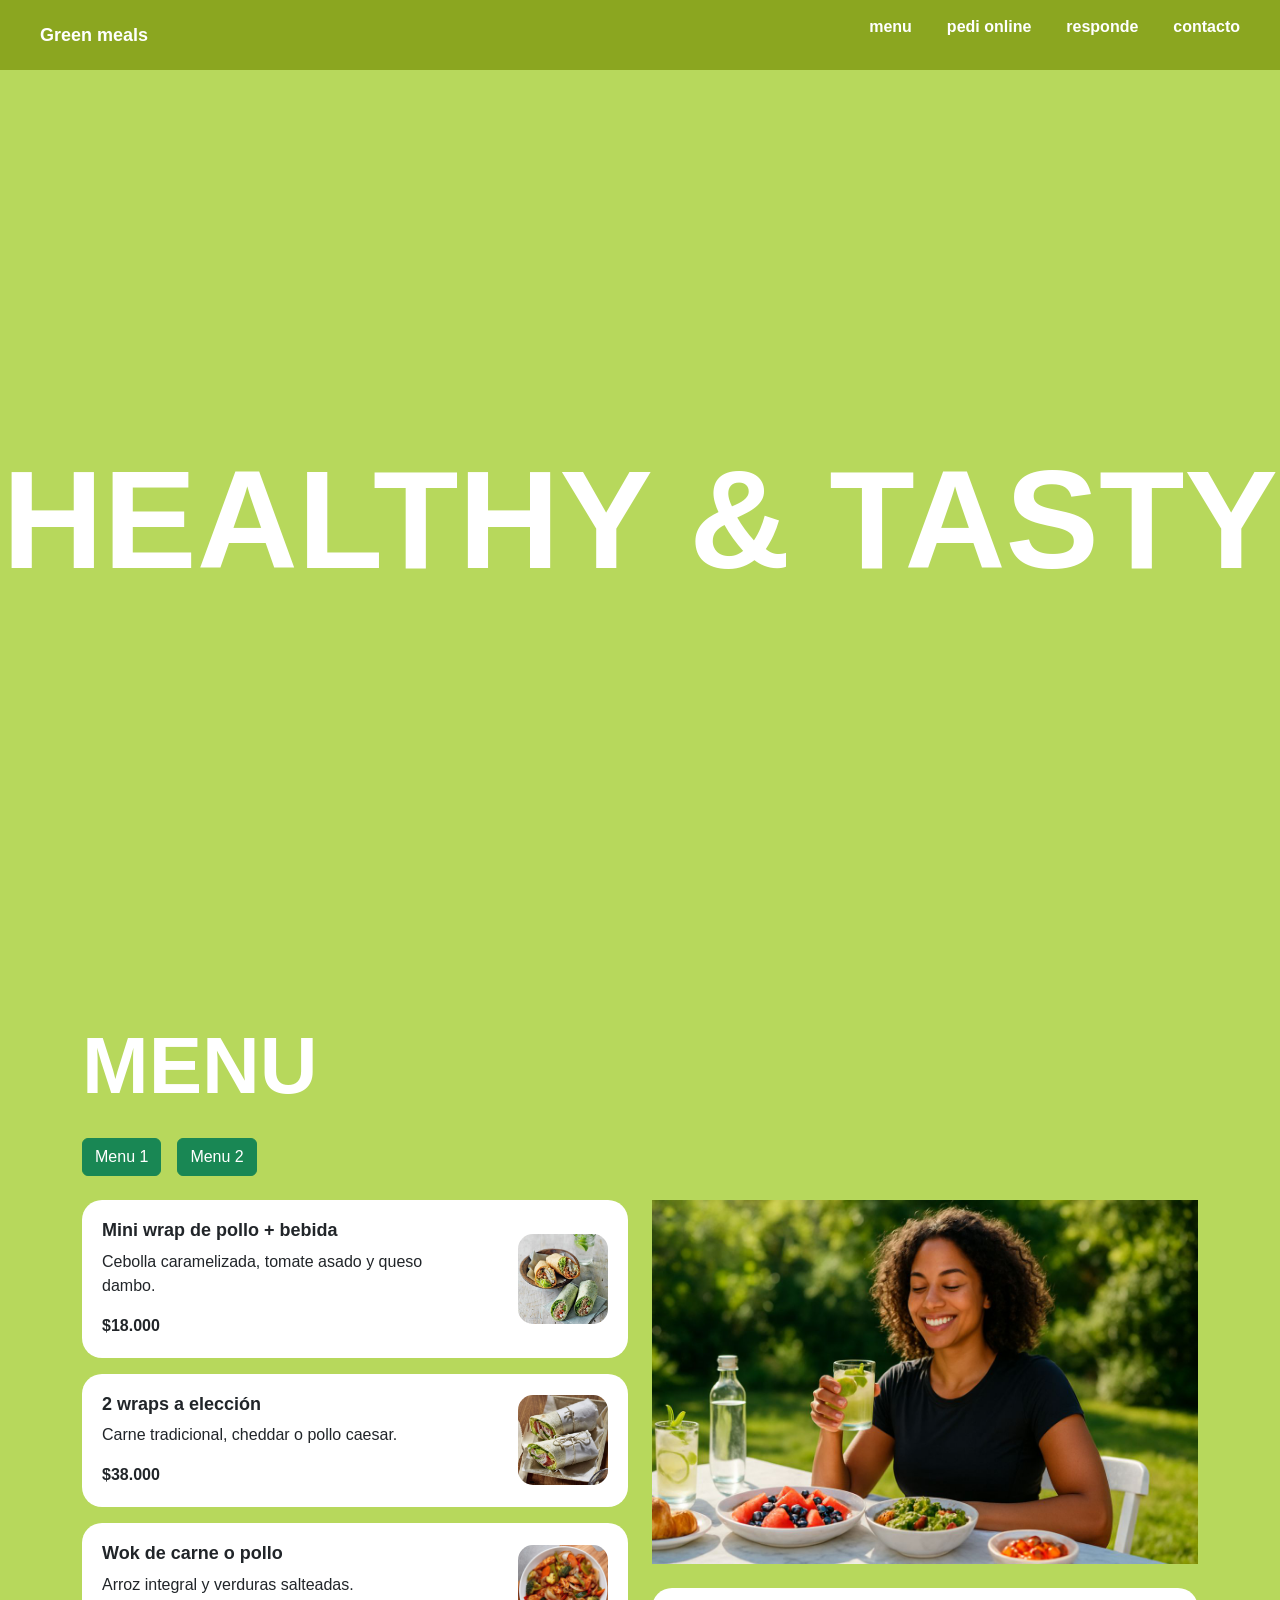
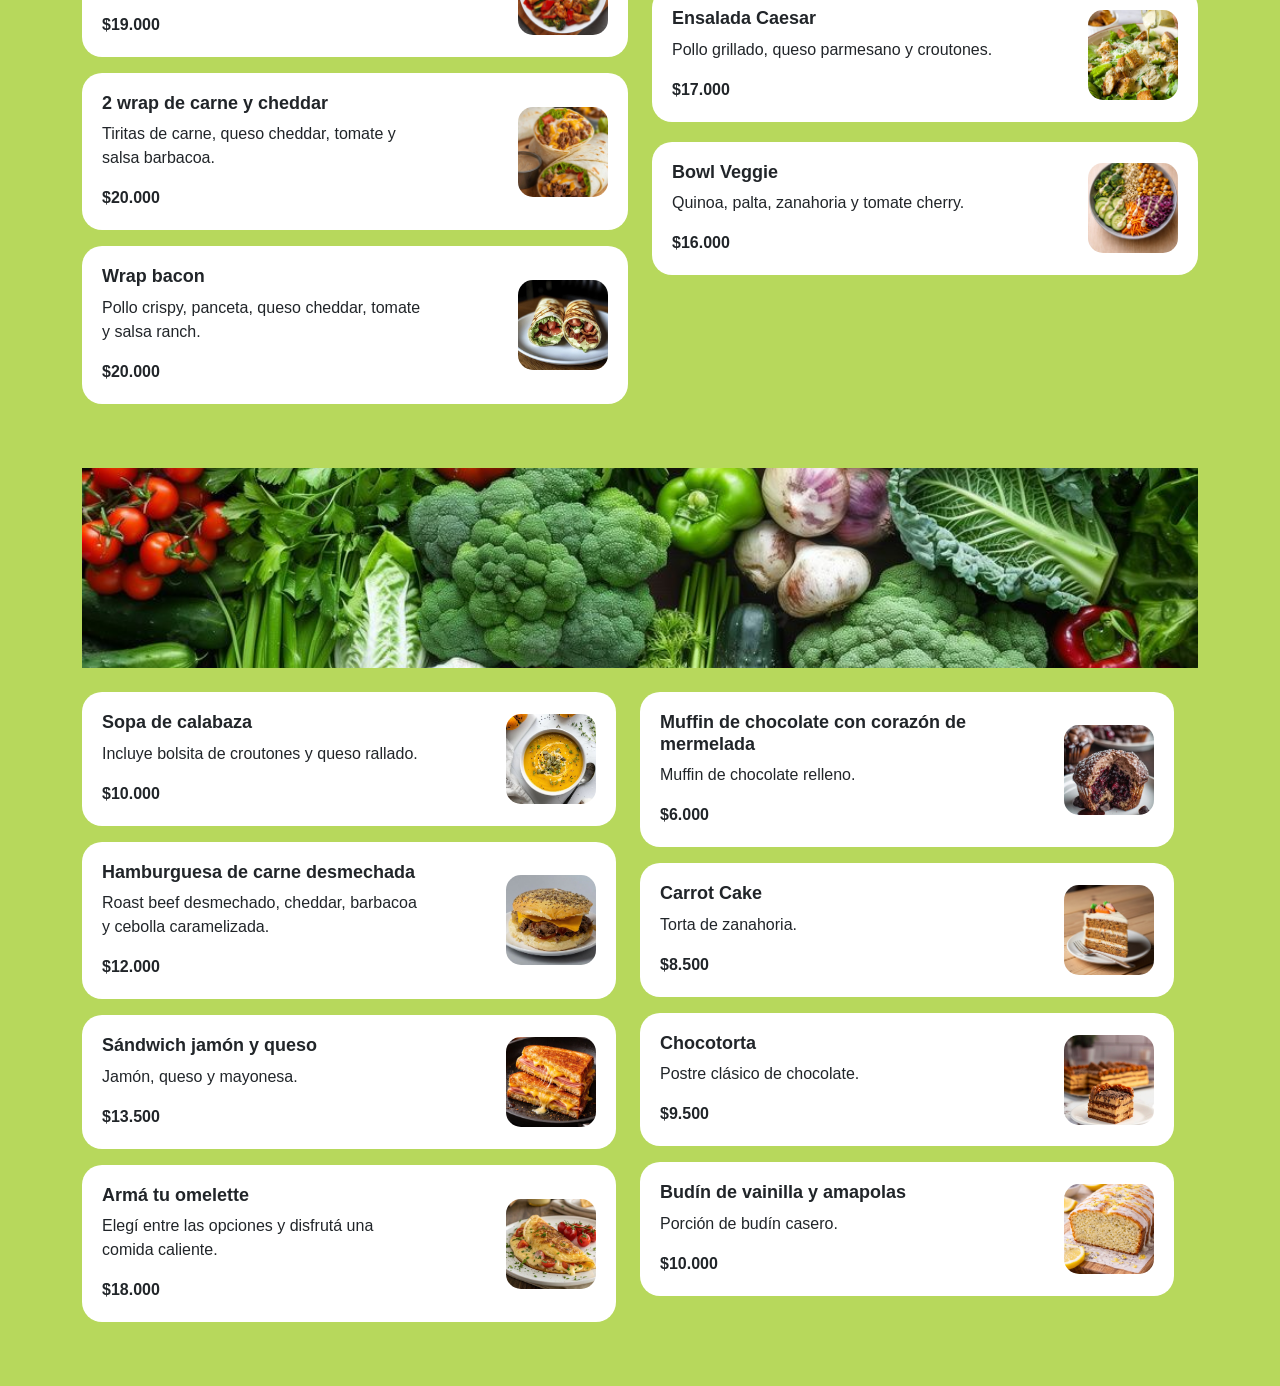
<file: index.html>
<!DOCTYPE html>
<html lang="es">

<head>
    <meta charset="UTF-8">
    <meta name="viewport" content="width=device-width, initial-scale=1.0">

    <!-- Bootstrap -->
    <link href="https://cdn.jsdelivr.net/npm/bootstrap@5.3.8/dist/css/bootstrap.min.css" rel="stylesheet">

    <!-- Tu CSS -->
    <link rel="stylesheet" href="index.css">

    <title>Green Meals</title>
</head>

<body>

    <!-- HEADER -->
    <header>
        <div class="logo">
            Green meals
        </div>

        <nav>
            <ul>
                <li><a href="#menu">menu</a></li>
                <li><a href="https://www.pedidosya.com.ar/restaurantes/san-miguel/green-meals-menu?origin=shop_list">pedi online</a></li>
                <li><a href="responde.html">responde</a></li>
                <li><a href="mailto:mealsgreenn@gmail.com?subject=Consulta Green Meals">contacto</a></li>
            </ul>
        </nav>
    </header>

    <!-- HERO -->
    <section class="hero">

        <h1>HEALTHY & TASTY</h1>

        <div class="imagen-organica">
            <img src="img/vegetales1.png"
                alt="Vegetales">
        </div>

    </section>
   
<div id="menu1">
   <section id="menu" class="container my-5">

    <h2 class="text-white fw-bold display-1 mb-4">MENU</h2>
   
<div class="d-flex gap-3 mb-4">

<button onclick="mostrarMenu1()" class="btn btn-success">
    Menu 1
</button>

<button onclick="mostrarMenu2()" class="btn btn-success">
    Menu 2
</button>

</div>
   <div class="row">

    <!-- Columna izquierda -->
    <div class="col-lg-6">

        <div class="card menu-card mb-3">
            <div class="card-body">

                <div class="row align-items-center">

                    <div class="col-8">
                        <h5 class="card-title">Mini wrap de pollo + bebida</h5>
                        <p class="card-text">
                            Cebolla caramelizada, tomate asado y queso dambo.
                        </p>
                        <strong>$18.000</strong>
                    </div>

                    <div class="col-4 text-end">
                        <img src="img/foto 1.jpg"
                             class="img-fluid comida-img"
                             alt="Wrap de pollo + bebida">
                    </div>

                </div>

            </div>
        </div>

        <div class="card menu-card mb-3">
    <div class="card-body">

        <div class="row align-items-center">

            <div class="col-8">
                <h5 class="card-title">2 wraps a elección</h5>
                <p class="card-text">
                    Carne tradicional, cheddar o pollo caesar.
                </p>
                <strong>$38.000</strong>
            </div>

            <div class="col-4 text-end">
                <img src="img/imagen 2.jpg"
                     class="img-fluid comida-img"
                     alt="2 wraps a elección">
            </div>

        </div>

    </div>
</div>

        <div class="card menu-card mb-3">
            <div class="card-body">

                <div class="row align-items-center">


                    <div class="col-8">
                <h5 class="card-title">Wok de carne o pollo</h5>
                <p class="card-text">
                    Arroz integral y verduras salteadas.
                </p>
                <strong>$19.000</strong>
            </div>

          <div class="col-4 text-end">
                <img src="img/imagen3.jpg"
                     class="img-fluid comida-img"
                     alt="wok de carne o pollo">
            </div>
          </div>
      </div>
        </div>

        <div class="card menu-card mb-3">
            <div class="card-body">

                <div class="row align-items-center">

                    <div class="col-8">
                <h5 class="card-title">2 wrap de carne y cheddar</h5>
                <p class="card-text">
                    Tiritas de carne, queso cheddar, tomate y salsa barbacoa.
                </p>
                <strong>$20.000</strong>
            </div>

            <div class="col-4 text-end">
                <img src="img/imagen 4.jpg" 
                class="img-fluid comida-img"
                alt="wrap de carne y cheddar">
            </div>
        </div>
        </div>
        </div>

        <div class="card menu-card mb-3">
            <div class="card-body">

                <div class="row align-items-center">

                    <div class="col-8">
                <h5 class="card-title">Wrap bacon</h5>
                <p class="card-text">
                    Pollo crispy, panceta, queso cheddar, tomate y salsa ranch.
                </p>
                <strong>$20.000</strong>
            </div>

            <div class="col-4 text-end">
                <img src="img/imagen 5.jpg" 
                class="img-fluid comida-img"
                alt="wrap bacon">
            </div>
            </div>
            </div>
        </div>

    </div>

    <!-- Columna derecha -->
    <div class="col-lg-6">
            <img src="img/mujerensalada.jpg"
                 alt="Mujer comiendo ensalada"
                 class="img-fluid mujer-img">

                  <!-- Card 6 -->
        <div class="card menu-card mt-4">
            <div class="card-body">

                <div class="row align-items-center">

                    <div class="col-8">
                <h5 class="card-title">Ensalada Caesar</h5>
                <p class="card-text">
                    Pollo grillado, queso parmesano y croutones.
                </p>
                <strong>$17.000</strong>
            </div>

            <div class="col-4 text-end">
                <img src="img/imagen 6.jpg" 
                class="img-fluid comida-img"
                alt="ensalada cesar">
            </div>
            </div>
            </div>
        </div>

        <!-- Card 7 -->
        <div class="card menu-card mt-3">
            <div class="card-body">

                <div class="row align-items-center">

                    <div class="col-8">
                <h5 class="card-title">Bowl Veggie</h5>
                <p class="card-text">
                    Quinoa, palta, zanahoria y tomate cherry.
                </p>
                <strong>$16.000</strong>
            </div>

            <div class="col-4 text-end">
                <img src="img/imagen 7.jpg" 
                class="img-fluid comida-img"
                alt="bowl veggie">
            </div>
        </div>
        </div>
      </div>
    </div>

    <!-- cierre row -->

<!-- IMAGEN DIVISORIA -->
<div class="imagen-verduras mt-5">
    <img src="img/imagenvegetales2.jpg"
         alt="Verduras"
         class="img-fluid w-100 ">
</div>

<div class="row mt-4">

    <!-- Columna izquierda -->
    <div class="col-lg-6">

        <!-- Card 1 -->
        <div class="card menu-card mb-3">
            <div class="card-body">
                <div class="row align-items-center">

                    <div class="col-8">
                        <h5 class="card-title">Sopa de calabaza</h5>
                        <p class="card-text">
                            Incluye bolsita de croutones y queso rallado.
                        </p>
                        <strong>$10.000</strong>
                    </div>

                    <div class="col-4 text-end">
                        <img src="img/imagen8.jpg"
                             class="img-fluid comida-img"
                             alt="Sopa de calabaza">
                    </div>

                </div>
            </div>
        </div>

        <!-- Card 2 -->
        <div class="card menu-card mb-3">
            <div class="card-body">
                <div class="row align-items-center">

                    <div class="col-8">
                        <h5 class="card-title">Hamburguesa de carne desmechada</h5>
                        <p class="card-text">
                            Roast beef desmechado, cheddar, barbacoa y cebolla caramelizada.
                        </p>
                        <strong>$12.000</strong>
                    </div>

                    <div class="col-4 text-end">
                        <img src="img/imagen9.png"
                             class="img-fluid comida-img"
                             alt="Hamburguesa de carne desmechada">
                    </div>

                </div>
            </div>
        </div>

        <!-- Card 3 -->
        <div class="card menu-card mb-3">
            <div class="card-body">
                <div class="row align-items-center">

                    <div class="col-8">
                        <h5 class="card-title">Sándwich jamón y queso</h5>
                        <p class="card-text">
                            Jamón, queso y mayonesa.
                        </p>
                        <strong>$13.500</strong>
                    </div>

                    <div class="col-4 text-end">
                        <img src="img/imagen10.jpg"
                             class="img-fluid comida-img"
                             alt="Sándwich jamón y queso">
                    </div>

                </div>
            </div>
        </div>

       <!-- Card 4 -->
<div class="card menu-card mb-3">
    <div class="card-body">

        <div class="row align-items-center">

            <div class="col-8">
                <h5 class="card-title">Armá tu omelette</h5>
                <p class="card-text">
                    Elegí entre las opciones y disfrutá una comida caliente.
                </p>
                <strong>$18.000</strong>
            </div>

            <div class="col-4 text-end">
                <img src="img/imagen11.jpg"
                     class="img-fluid comida-img"
                     alt="Omelette">
            </div>

        </div>

    </div>
</div>

</div> <!-- fin col-lg-6 -->

<!-- Columna derecha -->
<div class="col-lg-6">

    <!-- Card 1 -->
    <div class="card menu-card mb-3">
        <div class="card-body">
            <div class="row align-items-center">

                <div class="col-8">
                    <h5 class="card-title">Muffin de chocolate con corazón de mermelada</h5>
                    <p class="card-text">
                        Muffin de chocolate relleno.
                    </p>
                    <strong>$6.000</strong>
                </div>

                <div class="col-4 text-end">
                    <img src="img/imagen12.jpg"
                         class="img-fluid comida-img"
                         alt="Muffin de chocolate">
                </div>

            </div>
        </div>
    </div>

    <!-- Card 2 -->
    <div class="card menu-card mb-3">
        <div class="card-body">
            <div class="row align-items-center">

                <div class="col-8">
                    <h5 class="card-title">Carrot Cake</h5>
                    <p class="card-text">
                        Torta de zanahoria.
                    </p>
                    <strong>$8.500</strong>
                </div>

                <div class="col-4 text-end">
                    <img src="img/imagenes13.jpg"
                         class="img-fluid comida-img"
                         alt="Carrot Cake">
                </div>

            </div>
        </div>
    </div>

    <!-- Card 3 -->
    <div class="card menu-card mb-3">
        <div class="card-body">
            <div class="row align-items-center">

                <div class="col-8">
                    <h5 class="card-title">Chocotorta</h5>
                    <p class="card-text">
                        Postre clásico de chocolate.
                    </p>
                    <strong>$9.500</strong>
                </div>

                <div class="col-4 text-end">
                    <img src="img/imagen14.jpg"
                         class="img-fluid comida-img"
                         alt="Chocotorta">
                </div>

            </div>
        </div>
    </div>

    <!-- Card 4 -->
    <div class="card menu-card mb-3">
        <div class="card-body">
            <div class="row align-items-center">

                <div class="col-8">
                    <h5 class="card-title">Budín de vainilla y amapolas</h5>
                    <p class="card-text">
                        Porción de budín casero.
                    </p>
                    <strong>$10.000</strong>
                </div>

                <div class="col-4 text-end">
                    <img src="img/imagen15.jpg"
                         class="img-fluid comida-img"
                         alt="Budín de vainilla">
                </div>

            </div>
        </div>
    </div>



</div> 

</div> 
    
</section>
</div> <!--fin de menu1-->
</div>

<div id="menu2" class="container my-5" style="display: none;">
    <div class="d-flex gap-3 mb-4">

<button onclick="mostrarMenu1()" class="btn btn-success">
    Menu 1
</button>

<button onclick="mostrarMenu2()" class="btn btn-success">
    Menu 2
</button>

</div>
    <div class="row">

    <!-- Columna izquierda -->
    <div class="col-lg-6 pe-4">

        <img src="img/imagen17.jpg"
             alt="Ensalada saludable"
             class="img-fluid foto-menu">



             <!-- Card Cheesecake -->
<div class="card menu-card mt-3">
    <div class="card-body">

        <div class="row align-items-center">

            <div class="col-8">
                <h5 class="card-title">Cheesecake frutos rojos</h5>
                <p class="card-text">
                    Queso crema, avena, nuez y frutos rojos.
                </p>
                <strong>$20.000</strong>
            </div>

            <div class="col-4 text-end">
                <img src="img/imagen18.jpg"
                     class="img-fluid comida-img"
                     alt="Cheesecake frutos rojos">
            </div>

        </div>

    </div>
</div>

<!-- Card Mousse -->
<div class="card menu-card mt-3">
    <div class="card-body">

        <div class="row align-items-center">

            <div class="col-8">
                <h5 class="card-title">Mousse de chocolate</h5>
                <p class="card-text">
                    Postre de chocolate.
                </p>
                <strong>$20.000</strong>
            </div>

            <div class="col-4 text-end">
                <img src="img/imagen19.jpg"
                     class="img-fluid comida-img"
                     alt="Mousse de chocolate">
            </div>

        </div>

    </div>
</div>

    </div>

    <!-- Columna derecha -->
    <div class="col-lg-6">
<!-- Card Ensalada de quinoa atunada -->
<div class="card menu-card mb-3">
    <div class="card-body">

        <div class="row align-items-center">

            <div class="col-8">
                <h5 class="card-title">Ensalada de quinoa atunada</h5>
                <p class="card-text">
                    Atún, choclo, quinoa, garbanzos y queso.
                </p>
                <strong>$15.000</strong>
            </div>

            <div class="col-4 text-end">
                <img src="img/imagen20.jpg"
                     class="img-fluid comida-img"
                     alt="Ensalada de quinoa atunada">
            </div>

        </div>

    </div>
</div>

<!-- Card Sándwich veggie -->
<div class="card menu-card">
    <div class="card-body">

        <div class="row align-items-center">

            <div class="col-8">
                <h5 class="card-title">Sándwich veggie</h5>
                <p class="card-text">
                    Queso, rúcula, tomate y zanahoria.
                </p>
                <strong>$18.000</strong>
            </div>

            <div class="col-4 text-end">
                <img src="img/imagen21.jpg"
                     class="img-fluid comida-img"
                     alt="Sándwich veggie">
            </div>

        </div>

    </div>
</div>

<div class="card menu-card">
    <div class="card-body">
        <div class="row align-items-center">

            <div class="col-8">
                <h5 class="card-title">Brownie con nueces</h5>
                <p class="card-text">
                   Brownie húmedo de chocolate con nueces crocantes.
                </p>
                <strong>$6.000</strong>
            </div>

            <div class="col-4 text-end">
                <img src="img/imagen23.jpg" 
                class="img-fluid comida-img"
                alt="brownie con nueces">
            </div>
        </div>
    </div>
</div>

<div class="card menu-card">
    <div class="card-body">
        <div class="row align-items-center">

            <div class="col-8">
                <h5 class="card-title">Bowl de yogur con frutas de estacion</h5>
                <p class="card-text">
                   yogur de vainilla acompañado de frutas de estacion
                </p>
                <strong>$8.000</strong>
            </div>

            <div class="col-4 text-end">
                <img src="img/imagen24.jpg" 
                class="img-fluid comida-img"
                alt="bowl de yogur">
            </div>
        </div>
    </div>
</div>


<div class="card menu-card">
    <div class="card-body">
        <div class="row align-items-center">

            <div class="col-8">
                <h5 class="card-title">Ensalada lentil</h5>
                <p class="card-text">
                   lentejas, Rúcula,Lechuga,Tomate cherry,Zanahoria rallada y Pepino
                </p>
                <strong>$18.000</strong>
            </div>

            <div class="col-4 text-end">
                <img src="img/imagen22.jpg" 
                class="img-fluid comida-img"
                alt="ensalada de lentejas">
            </div>
        </div>
    </div>
</div>
</div>
<!-- IMAGEN DIVISORIA -->
<div class="imagen-verduras mt-5">
    <img src="img/imagenvegetales2.jpg"
         alt="Verduras"
         class="img-fluid w-100 ">
</div>
<div class="row mt-4">

    <!-- Columna izquierda -->
    <div class="col-lg-6">

        <div class="card menu-card mb-3">
            <div class="card-body">
                <div class="row align-items-center">

                    <div class="col-8">
                        <h5 class="card-title">Licuado</h5>
                        <p class="card-text">
                            Fruta fresca.
                        </p>
                        <strong>$10.000</strong>
                    </div>

                    <div class="col-4 text-end">
                        <img src="img/imagen25.jpg"
                             class="img-fluid comida-img"
                             alt="Licuado">
                    </div>

                </div>
            </div>
        </div>

        <div class="card menu-card mb-3">
            <div class="card-body">
                <div class="row align-items-center">

                    <div class="col-8">
                        <h5 class="card-title">Hamburguesa de pollo</h5>
                        <p class="card-text">
                            Pollo, cheddar, barbacoa y cebolla.
                        </p>
                        <strong>$12.000</strong>
                    </div>

                    <div class="col-4 text-end">
                        <img src="img/imagen26.jpg"
                             class="img-fluid comida-img"
                             alt="Hamburguesa de pollo">
                    </div>

                </div>
            </div>
        </div>

        <div class="card menu-card mb-3">
            <div class="card-body">
                <div class="row align-items-center">

                    <div class="col-8">
                        <h5 class="card-title">Tortilla de espinaca</h5>
                        <p class="card-text">
                            Tarta de verdura.
                        </p>
                        <strong>$13.500</strong>
                    </div>

                    <div class="col-4 text-end">
                        <img src="img/imagen27.jpg"
                             class="img-fluid comida-img"
                             alt="Tortilla de espinaca">
                    </div>

                </div>
            </div>
        </div>

        <div class="card menu-card mb-3">
            <div class="card-body">
                <div class="row align-items-center">

                    <div class="col-8">
                        <h5 class="card-title">Yogur con granola</h5>
                        <p class="card-text">
                            Yogur griego con fruta y granola.
                        </p>
                        <strong>$18.000</strong>
                    </div>

                    <div class="col-4 text-end">
                        <img src="img/imagen28.jpg"
                             class="img-fluid comida-img"
                             alt="Yogur con granola">
                    </div>

                </div>
            </div>
        </div>

    </div>

    <!-- Columna derecha -->
    <div class="col-lg-6">

        <div class="card menu-card mb-3">
            <div class="card-body">
                <div class="row align-items-center">

                    <div class="col-8">
                        <h5 class="card-title">Tostada con palta</h5>
                        <p class="card-text">
                            Tostada con palta y huevo.
                        </p>
                        <strong>$6.000</strong>
                    </div>

                    <div class="col-4 text-end">
                        <img src="img/imagen29.jpg"
                             class="img-fluid comida-img"
                             alt="Tostada con palta">
                    </div>

                </div>
            </div>
        </div>

        <div class="card menu-card mb-3">
            <div class="card-body">
                <div class="row align-items-center">

                    <div class="col-8">
                        <h5 class="card-title">Porción de budín</h5>
                        <p class="card-text">
                            Budín marmolado.
                        </p>
                        <strong>$8.500</strong>
                    </div>

                    <div class="col-4 text-end">
                        <img src="img/imagen30.jpg"
                             class="img-fluid comida-img"
                             alt="Porción de budín">
                    </div>

                </div>
            </div>
        </div>

        <div class="card menu-card mb-3">
            <div class="card-body">
                <div class="row align-items-center">

                    <div class="col-8">
                        <h5 class="card-title">Muffin Nutella</h5>
                        <p class="card-text">
                            Muffin de vainilla relleno de Nutella.
                        </p>
                        <strong>$150</strong>
                    </div>

                    <div class="col-4 text-end">
                        <img src="img/imagen31.jpg"
                             class="img-fluid comida-img"
                             alt="Muffin Nutella">
                    </div>

                </div>
            </div>
        </div>

        <div class="card menu-card mb-3">
            <div class="card-body">
                <div class="row align-items-center">

                    <div class="col-8">
                        <h5 class="card-title">Tostado capresse</h5>
                        <p class="card-text">
                            Pan negro, queso, palta y tomate.
                        </p>
                        <strong>$10.000</strong>
                    </div>

                    <div class="col-4 text-end">
                        <img src="img/imagen32.jpg"
                             class="img-fluid comida-img"
                             alt="Tostado capresse">
                    </div>

                </div>
            </div>
        </div>
    </div> <!--fin del menu2-->
</div>
</div>
</section>
<footer class="container fluid">
    <img src="img/footer.jpeg" 
    class="img-fluid"
    alt="footer">
</footer>
    <!-- Bootstrap JS -->
    <script src="https://cdn.jsdelivr.net/npm/bootstrap@5.3.8/dist/js/bootstrap.bundle.min.js"></script>

<script src="script.js/js"></script>
</body>

</html>
</file>
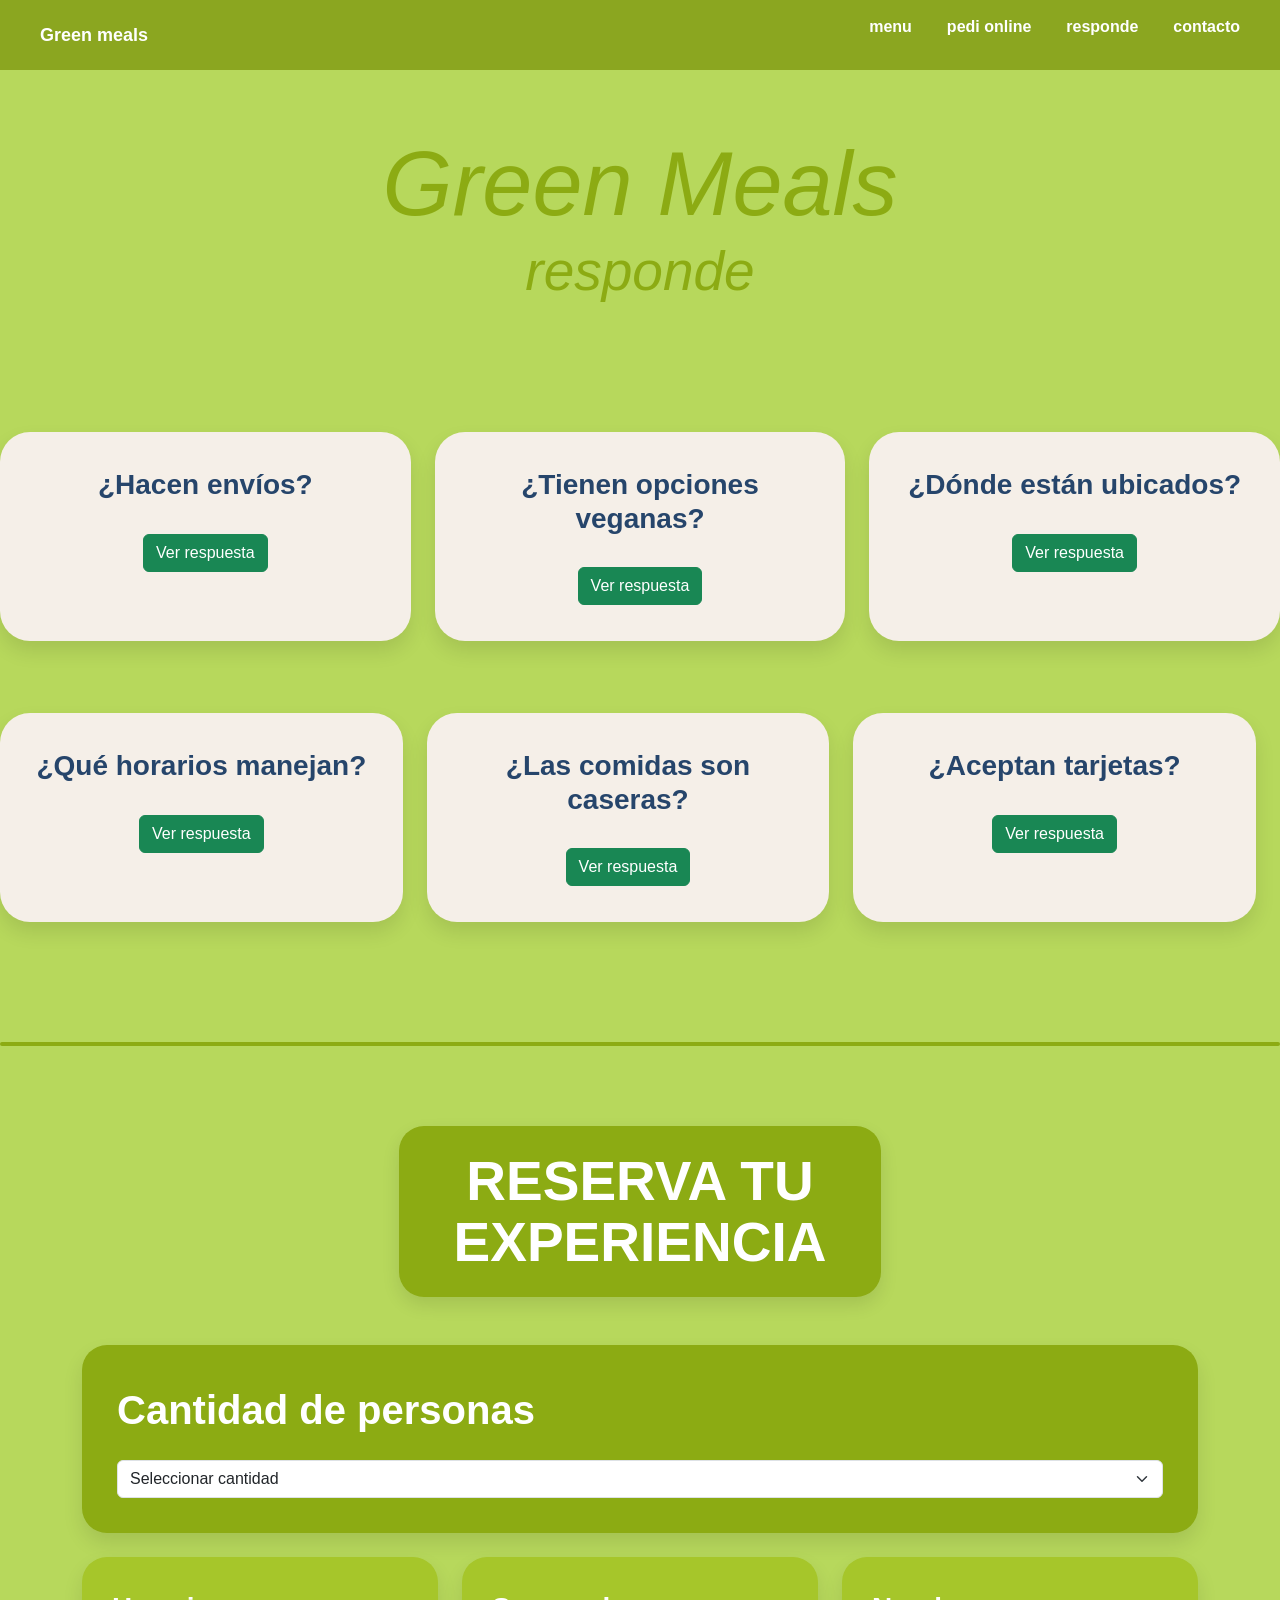
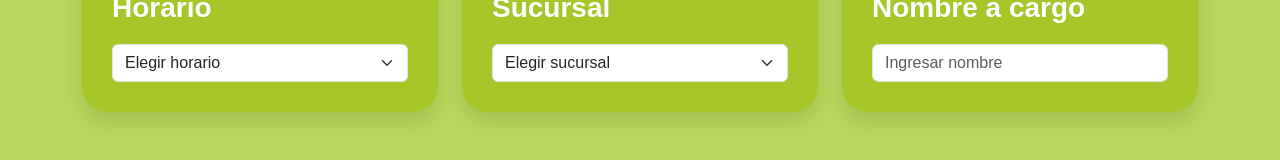
<file: responde.html>
<!DOCTYPE html>
<html lang="es">

<head>
    <meta charset="UTF-8">
    <meta name="viewport" content="width=device-width, initial-scale=1.0">

    <!-- Bootstrap -->
    <link href="https://cdn.jsdelivr.net/npm/bootstrap@5.3.8/dist/css/bootstrap.min.css" rel="stylesheet">

    <!-- Tu CSS -->
    <link rel="stylesheet" href="index.css">

    <title>Responde</title>
</head>
<header>
    <div class="logo">
        Green meals
    </div>

    <nav>
        <ul>
            <li><a href="index.html#menu">menu</a></li>

            <li>
                <a href="https://www.pedidosya.com.ar/restaurantes/san-miguel/green-meals-menu?origin=shop_list" target="_blank">
                    pedi online
                </a>
            </li>

            <li><a href="responde.html">responde</a></li>

            <li>
                <a href="mailto:mealsgreenn@gmail.com?subject=Consulta&body=Hola!%20quiero%20más%20información">
                    contacto
                </a>
            </li>
        </ul>
    </nav>
</header>
<section class="titulo-responde text-center">

    <h1>Green Meals</h1>

    <h2>responde</h2>

</section>
<body>

<div class="row g-4 mt-3">

    <!-- CAJA 1 -->
    <div class="col-lg-4 col-md-6">

        <div class="card responde-card h-100">

            <div class="card-body text-center">

                <h3 class="pregunta">
                    ¿Hacen envíos?
                </h3>

                <button class="btn btn-success mt-4"
                        type="button"
                        data-bs-toggle="collapse"
                        data-bs-target="#respuesta1">

                    Ver respuesta

                </button>

                <div class="collapse mt-4" id="respuesta1">

                    <div class="respuesta">

                        Sí. Trabajamos con PedidosYa y envíos propios dependiendo la zona.

                    </div>

                </div>

            </div>

        </div>

    </div>

    <!-- CAJA 2 -->
    <div class="col-lg-4 col-md-6">

        <div class="card responde-card h-100">

            <div class="card-body text-center">

                <h3 class="pregunta">
                    ¿Tienen opciones veganas?
                </h3>

                <button class="btn btn-success mt-4"
                        type="button"
                        data-bs-toggle="collapse"
                        data-bs-target="#respuesta2">

                    Ver respuesta

                </button>

                <div class="collapse mt-4" id="respuesta2">

                    <div class="respuesta">

                        Sí. Tenemos wraps, bowls y ensaladas con opciones veganas.

                    </div>

                </div>

            </div>

        </div>

    </div>

    <!-- CAJA 3 -->
    <div class="col-lg-4 col-md-6">

        <div class="card responde-card h-100">

            <div class="card-body text-center">

                <h3 class="pregunta">
                    ¿Dónde están ubicados?
                </h3>

                <button class="btn btn-success mt-4"
                        type="button"
                        data-bs-toggle="collapse"
                        data-bs-target="#respuesta3">

                    Ver respuesta

                </button>

                <div class="collapse mt-4" id="respuesta3">

                    <div class="respuesta">

                        Estamos ubicados en San Miguel, Buenos Aires.

                    </div>

                </div>

            </div>

        </div>

    </div>

</div>
<div class="row g-4 mt-4">

    <div class="row g-4 mt-4">

    <!-- CAJA 4 -->
    <div class="col-lg-4 col-md-6">

        <div class="card responde-card h-100">

            <div class="card-body text-center">

                <h3 class="pregunta">
                    ¿Qué horarios manejan?
                </h3>

                <button class="btn btn-success mt-4"
                        type="button"
                        data-bs-toggle="collapse"
                        data-bs-target="#respuesta4">

                    Ver respuesta

                </button>

                <div class="collapse mt-4" id="respuesta4">

                    <div class="respuesta">

                        Atendemos todos los días de 10 hs a 23 hs.

                    </div>

                </div>

            </div>

        </div>

    </div>

    <!-- CAJA 5 -->
    <div class="col-lg-4 col-md-6">

        <div class="card responde-card h-100">

            <div class="card-body text-center">

                <h3 class="pregunta">
                    ¿Las comidas son caseras?
                </h3>

                <button class="btn btn-success mt-4"
                        type="button"
                        data-bs-toggle="collapse"
                        data-bs-target="#respuesta5">

                    Ver respuesta

                </button>

                <div class="collapse mt-4" id="respuesta5">

                    <div class="respuesta">

                        Sí. Todos nuestros platos se preparan con ingredientes frescos y recetas caseras.

                    </div>

                </div>

            </div>

        </div>

    </div>

    <!-- CAJA 6 -->
    <div class="col-lg-4 col-md-6">

        <div class="card responde-card h-100">

            <div class="card-body text-center">

                <h3 class="pregunta">
                    ¿Aceptan tarjetas?
                </h3>

                <button class="btn btn-success mt-4"
                        type="button"
                        data-bs-toggle="collapse"
                        data-bs-target="#respuesta6">

                    Ver respuesta

                </button>

                <div class="collapse mt-4" id="respuesta6">

                    <div class="respuesta">

                        Sí. Aceptamos débito, crédito y billeteras virtuales.

                    </div>

                </div>

            </div>

        </div>

    </div>

</div>
</div>

<div class="linea-divisoria"></div>

<div class="text-center mb-5">

    <div class="titulo-reserva">

        RESERVA TU <br> EXPERIENCIA

    </div>

</div>
<div class="container">

    <div class="reserva-box mb-4">

        <label class="form-label">
            Cantidad de personas
        </label>

        <select class="form-select">

            <option selected>
                Seleccionar cantidad
            </option>

            <option>1 persona</option>
            <option>2 personas</option>
            <option>3 personas</option>
            <option>4 personas</option>
            <option>5 personas</option>

        </select>

    </div>

</div>
<div class="container mb-5">

    <div class="row g-4">

        <!-- HORARIO -->
        <div class="col-lg-4">

            <div class="reserva-card">

                <label class="form-label">
                    Horario
                </label>

                <select class="form-select">

                    <option selected>
                        Elegir horario
                    </option>

                    <option>12:00</option>
                    <option>13:00</option>
                    <option>14:00</option>

                </select>

            </div>

        </div>

        <!-- SUCURSAL -->
        <div class="col-lg-4">

            <div class="reserva-card">

                <label class="form-label">
                    Sucursal
                </label>

                <select class="form-select">

                    <option selected>
                        Elegir sucursal
                    </option>

                    <option>San Miguel</option>
                    <option>Pilar</option>
                    <option>Palermo</option>

                </select>

            </div>

        </div>

        <!-- NOMBRE -->
        <div class="col-lg-4">

            <div class="reserva-card">

                <label class="form-label">
                    Nombre a cargo
                </label>

                <input type="text"
                       class="form-control"
                       placeholder="Ingresar nombre">

            </div>

        </div>

    </div>

</div>


<!-- Bootstrap JS -->
<script src="https://cdn.jsdelivr.net/npm/bootstrap@5.3.8/dist/js/bootstrap.bundle.min.js"></script>

</body>

</html>
</file>
<file: index.css>
*{
    margin:0;
    padding:0;
    box-sizing:border-box;
    font-family: Arial, Helvetica, sans-serif;
}

body{
    background-color:#b7d85c;
}

/* HEADER */

header{
    background-color:#8ba620;
    height:70px;

    display:flex;
    justify-content:space-between;
    align-items:center;

    padding:0 40px;
}

.logo{
    color:white;
    font-size:18px;
    font-weight:bold;
}

nav ul{
    list-style:none;
    display:flex;
    gap:35px;
}

nav a{
    text-decoration:none;
    color:white;
    font-weight:bold;
}

/* HERO */

.hero{
    height:100vh;
    position:relative;
    overflow: hidden;

    display:flex;
    justify-content:center;
    align-items:center;
}

.hero h1{
    position: absolute;
    top: 50%;
    left: 50%;
    transform: translate(-50%, -50%);

    color:white;
    font-size: 140px;
    font-weight:900;
    white-space: nowrap;

    z-index: 2;
}

/* IMAGEN */

.imagen-organica{
    position: absolute;
    top: 50%;
    right: -11%;
    transform: translateY(-50%);
    z-index: 1;
}

.imagen-organica img{
    width: 00px;
    height: auto;
}
.menu-section{
    background-color: #dceca8;
    padding: 80px;
    min-height: 100vh;
}

.menu-title{
    color: white;
    font-size: 70px;
    font-weight: 900;
    margin-bottom: 50px;
    margin-left: 20px;
}

.menu-card{
    border-radius: 20px;
    border: none;
    margin-bottom: 20px;
}

.menu-card .card-body{
    padding: 20px;
}

.menu-card .card-title{
    font-weight: bold;
    font-size: 18px;
}

.menu-image{
    width: 100%;
    max-width: 500px;
}
.mujer-img {
    width: 620px !important;
    height: auto;
}
.comida-img {
    width: 90px;
    height: 90px;
    object-fit: cover;
    border-radius: 15px;
}
.imagen-verduras img{
    width: 100%;
    height: 200px;
    object-fit: cover;
    border-radius: 0% !important;
   
}
.foto-menu {
    width: 650px !important;
    max-width: none !important;
    height: auto;
    margin-right: 20px;
}

.titulo-responde{
    padding-top: 60px;
    padding-bottom: 80px;
}

.titulo-responde h1{
    font-size: 90px;
    font-weight: 300;
    color: #8cab13;
    font-style: italic;
    margin-bottom: 0;
}

.titulo-responde h2{
    font-size: 55px;
    font-weight: 300;
    color: #8cab13;
    font-style: italic;
}
@media (max-width: 768px){

    .titulo-responde h1{
        font-size: 55px;
    }

    .titulo-responde h2{
        font-size: 35px;
    }

}

.responde-card{
    border-radius: 30px;
    border: none;
    background-color: #f5efe8;
    padding: 20px;
    box-shadow: 0 10px 20px rgba(0,0,0,0.10);
}

.pregunta{
    color: #26456b;
    font-size: 28px;
    font-weight: bold;
}

.respuesta{
    background-color: white;
    border-radius: 20px;
    padding: 15px;
    color: #26456b;
}

.linea-divisoria{
    width: 100%;
    height: 4px;
    background-color: #8cab13;
    margin-top: 120px;
    margin-bottom: 80px;
    border-radius: 10px;
}

.titulo-reserva{
    background-color: #8cab13;
    
    color: white;

    font-size: 55px;

    font-weight: 800;

    line-height: 1.1;

    display: inline-block;

    padding: 25px 55px;

    border-radius: 25px;

    box-shadow: 0 8px 18px rgba(0,0,0,0.10);
}

.reserva-box{
    background-color: #8cab13;

    padding: 35px;

    border-radius: 25px;

    box-shadow: 0 10px 20px rgba(0,0,0,0.10);
}

.reserva-box label{
    color: white;
    font-size: 40px;
    font-weight: bold;
    margin-bottom: 20px;
}

.reserva-box-small{
    background-color: #a6c62a;

    padding: 30px;

    border-radius: 25px;

    box-shadow: 0 10px 20px rgba(0,0,0,0.10);

    height: 100%;
}

.reserva-card{
    background-color: #a6c62a;

    padding: 30px;

    border-radius: 25px;

    box-shadow: 0 10px 20px rgba(0,0,0,0.10);

    height: 100%;
}

.reserva-card label{
    color: white;

    font-size: 28px;

    font-weight: 800;

    margin-bottom: 15px;
}
</file>
